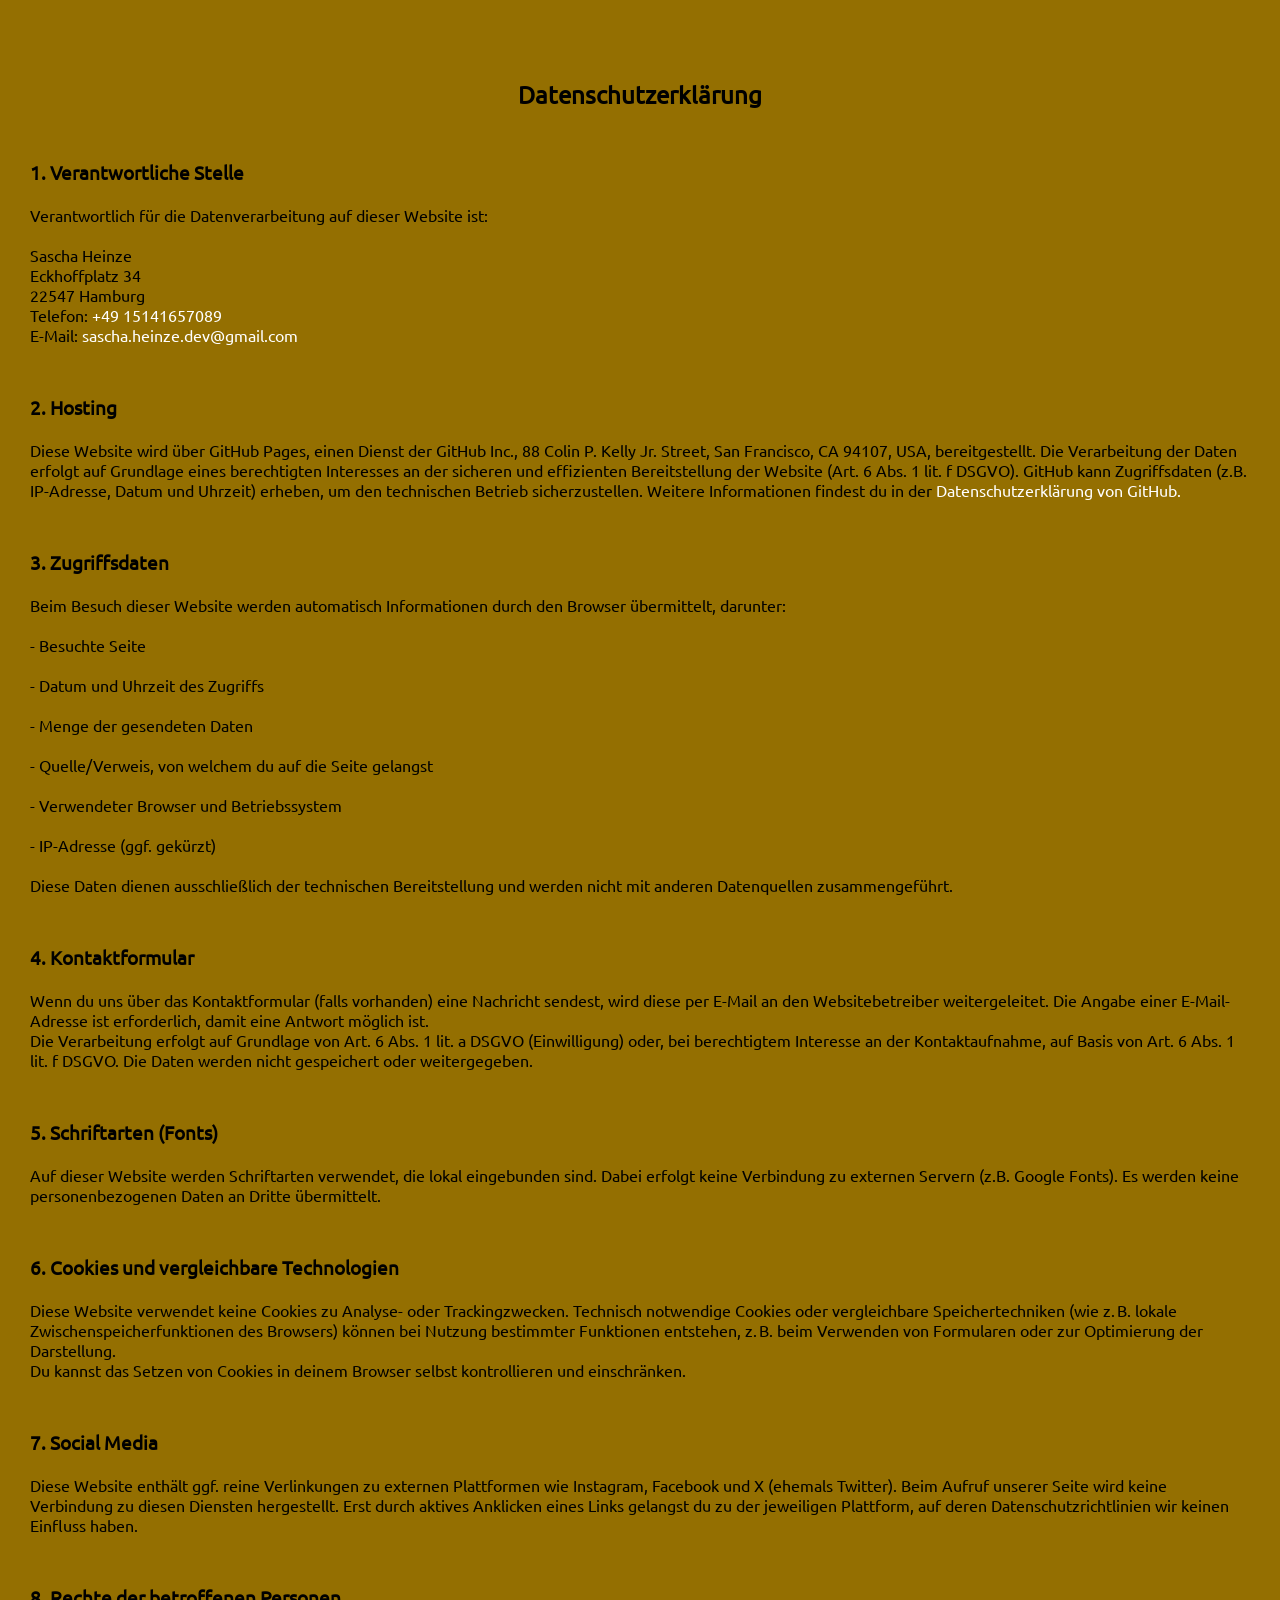
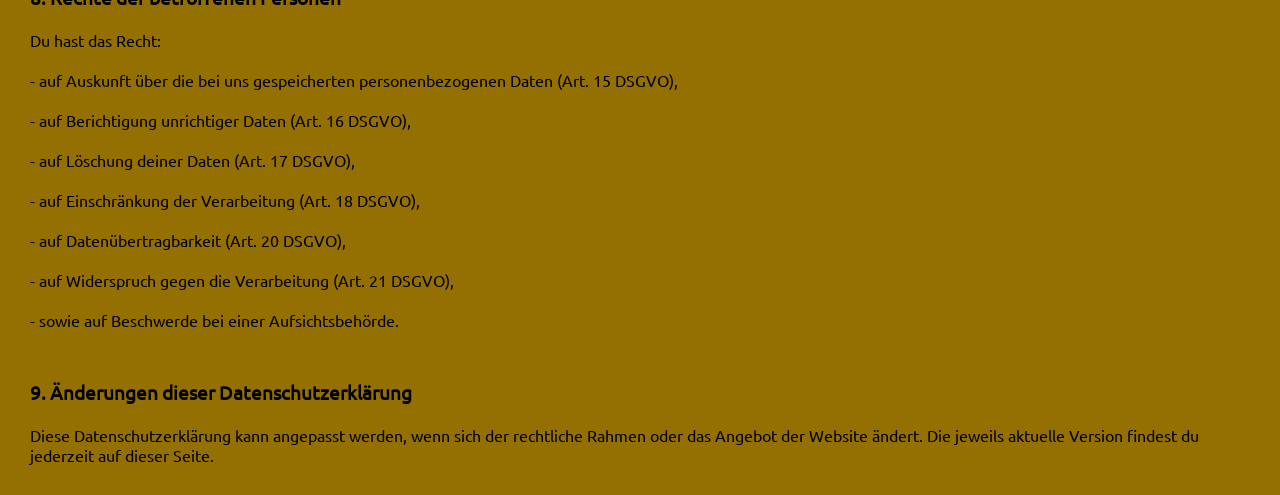
<file: datenschutz.html>
<!DOCTYPE html>
<html lang="en">
  <head>
    <meta charset="UTF-8" />
    <meta name="viewport" content="width=device-width, initial-scale=1.0" />
    <title>Datenschutz</title>
    <link rel="stylesheet" href="./style.css" />
    <link rel="stylesheet" href="./styles/assets.css" />
    <link rel="stylesheet" href="./styles/standard.css" />
    <link rel="stylesheet" href="./styles/fonts.css" />
    <link rel="icon" type="image/png" href="./assets/icons/pepe.png" />
    <script src="script.js" defer></script>
  </head>
  <body>
    <main>
      <section class="impressum_data_protection_container">
        <h2>Datenschutzerklärung</h2>
        <h3>1. Verantwortliche Stelle</h3>
        <p>
          Verantwortlich für die Datenverarbeitung auf dieser Website ist:<br /><br />

          Sascha Heinze<br />
          Eckhoffplatz 34<br />
          22547 Hamburg<br />

          Telefon: <a href="tel:+4915141657089">+49 15141657089</a><br />
          E-Mail:
          <a href="mailto:sascha.heinze.dev@gmail.com">sascha.heinze.dev@gmail.com</a>
        </p>

        <h3>2. Hosting</h3>
        <p>
          Diese Website wird über GitHub Pages, einen Dienst der GitHub Inc., 88 Colin P. Kelly Jr. Street, San Francisco, CA 94107, USA,
          bereitgestellt. Die Verarbeitung der Daten erfolgt auf Grundlage eines berechtigten Interesses an der sicheren und effizienten
          Bereitstellung der Website (Art. 6 Abs. 1 lit. f DSGVO). GitHub kann Zugriffsdaten (z.B. IP-Adresse, Datum und Uhrzeit) erheben,
          um den technischen Betrieb sicherzustellen. Weitere Informationen findest du in der
          <a href="https://docs.github.com/de/site-policy/privacy-policies/github-general-privacy-statement"
            >Datenschutzerklärung von GitHub.</a
          >
        </p>

        <h3>3. Zugriffsdaten</h3>
        <p>
          Beim Besuch dieser Website werden automatisch Informationen durch den Browser übermittelt, darunter:<br /><br />

          - Besuchte Seite<br /><br />

          - Datum und Uhrzeit des Zugriffs<br /><br />

          - Menge der gesendeten Daten<br /><br />

          - Quelle/Verweis, von welchem du auf die Seite gelangst<br /><br />

          - Verwendeter Browser und Betriebssystem<br /><br />

          - IP-Adresse (ggf. gekürzt)<br /><br />

          Diese Daten dienen ausschließlich der technischen Bereitstellung und werden nicht mit anderen Datenquellen zusammengeführt.
        </p>
        <h3>4. Kontaktformular</h3>
        <p>
          Wenn du uns über das Kontaktformular (falls vorhanden) eine Nachricht sendest, wird diese per E-Mail an den Websitebetreiber
          weitergeleitet. Die Angabe einer E-Mail-Adresse ist erforderlich, damit eine Antwort möglich ist.
          <br />Die Verarbeitung erfolgt auf Grundlage von Art. 6 Abs. 1 lit. a DSGVO (Einwilligung) oder, bei berechtigtem Interesse an der
          Kontaktaufnahme, auf Basis von Art. 6 Abs. 1 lit. f DSGVO. Die Daten werden nicht gespeichert oder weitergegeben.
        </p>
        <h3>5. Schriftarten (Fonts)</h3>
        <p>
          Auf dieser Website werden Schriftarten verwendet, die lokal eingebunden sind. Dabei erfolgt keine Verbindung zu externen Servern
          (z.B. Google Fonts). Es werden keine personenbezogenen Daten an Dritte übermittelt.
        </p>
        <h3>6. Cookies und vergleichbare Technologien</h3>
        <p>
          Diese Website verwendet keine Cookies zu Analyse- oder Trackingzwecken. Technisch notwendige Cookies oder vergleichbare
          Speichertechniken (wie z. B. lokale Zwischenspeicherfunktionen des Browsers) können bei Nutzung bestimmter Funktionen entstehen,
          z. B. beim Verwenden von Formularen oder zur Optimierung der Darstellung.<br />
          Du kannst das Setzen von Cookies in deinem Browser selbst kontrollieren und einschränken.
        </p>
        <h3>7. Social Media</h3>
        <p>
          Diese Website enthält ggf. reine Verlinkungen zu externen Plattformen wie Instagram, Facebook und X (ehemals Twitter). Beim Aufruf
          unserer Seite wird keine Verbindung zu diesen Diensten hergestellt. Erst durch aktives Anklicken eines Links gelangst du zu der
          jeweiligen Plattform, auf deren Datenschutzrichtlinien wir keinen Einfluss haben.
        </p>
        <h3>8. Rechte der betroffenen Personen</h3>
        <p>
          Du hast das Recht:<br /><br />

          - auf Auskunft über die bei uns gespeicherten personenbezogenen Daten (Art. 15 DSGVO),<br /><br />

          - auf Berichtigung unrichtiger Daten (Art. 16 DSGVO),<br /><br />

          - auf Löschung deiner Daten (Art. 17 DSGVO),<br /><br />

          - auf Einschränkung der Verarbeitung (Art. 18 DSGVO),<br /><br />

          - auf Datenübertragbarkeit (Art. 20 DSGVO),<br /><br />

          - auf Widerspruch gegen die Verarbeitung (Art. 21 DSGVO),<br /><br />

          - sowie auf Beschwerde bei einer Aufsichtsbehörde.
        </p>
        <h3>9. Änderungen dieser Datenschutzerklärung</h3>
        <p>
          Diese Datenschutzerklärung kann angepasst werden, wenn sich der rechtliche Rahmen oder das Angebot der Website ändert. Die jeweils
          aktuelle Version findest du jederzeit auf dieser Seite.
        </p>
      </section>
    </main>
  </body>
</html>
</file>
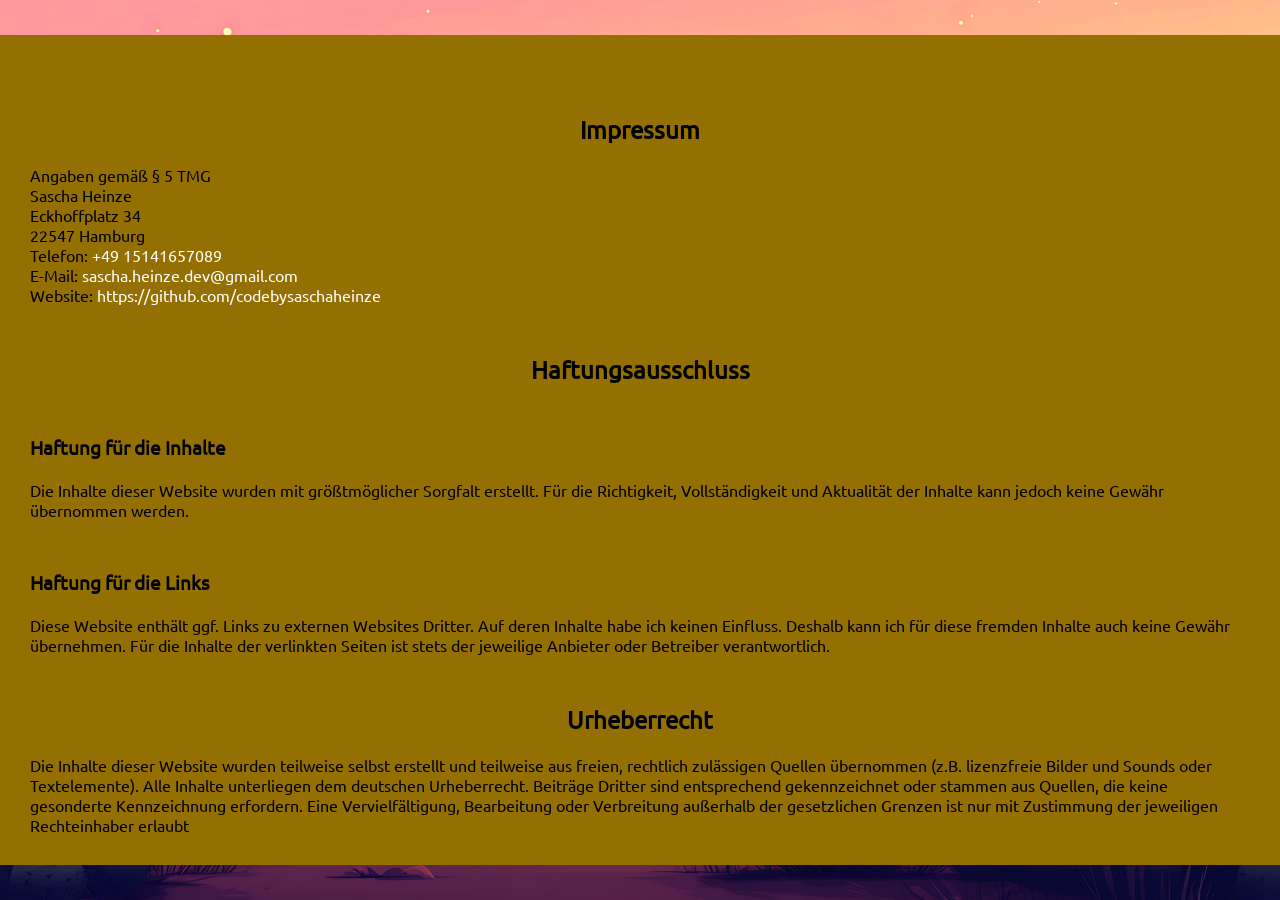
<file: impressum.html>
<!DOCTYPE html>
<html lang="en">

<head>
  <meta charset="UTF-8" />
  <meta name="viewport" content="width=device-width, initial-scale=1.0" />
  <title>Impressum</title>
  <link rel="stylesheet" href="./style.css" />
    <link rel="stylesheet" href="./styles/assets.css" />
    <link rel="stylesheet" href="./styles/standard.css" />
    <link rel="stylesheet" href="./styles/fonts.css" />
    <link rel="icon" type="image/png" href="./assets/icons/pepe.png" />
  <script src="script.js" defer></script>
</head>

<body>
      
    </div>
  </header>
  <main>
  <section class="impressum_data_protection_container">
      
        <h2>Impressum</h2>
        <p>Angaben gemäß § 5 TMG</p>
        <p>
          Sascha Heinze<br />
          Eckhoffplatz 34<br />
          22547 Hamburg
        </p>
        <p>
          Telefon: <a href="tel:+4915141657089">+49 15141657089</a><br />
          E-Mail:
          <a href="mailto:sascha.heinze.dev@gmail.com">sascha.heinze.dev@gmail.com</a><br />
          Website:
          <a href="https://github.com/codebysaschaheinze" target="_blank"
            rel="noopener noreferrer">https://github.com/codebysaschaheinze</a>
        </p>

        <h2>Haftungsausschluss</h2>
        <h3>Haftung für die Inhalte</h3>
        <p>
          Die Inhalte dieser Website wurden mit größtmöglicher Sorgfalt erstellt.
          Für die Richtigkeit, Vollständigkeit und Aktualität der Inhalte kann
          jedoch keine Gewähr übernommen werden.
        </p>
        <h3>Haftung für die Links</h3>
        <p>
          Diese Website enthält ggf. Links zu externen Websites Dritter. Auf deren
          Inhalte habe ich keinen Einfluss. Deshalb kann ich für diese fremden
          Inhalte auch keine Gewähr übernehmen. Für die Inhalte der verlinkten
          Seiten ist stets der jeweilige Anbieter oder Betreiber verantwortlich.
        </p>
        <h2>Urheberrecht</h2>
        <p>
          Die Inhalte dieser Website wurden teilweise selbst erstellt und
          teilweise aus freien, rechtlich zulässigen Quellen übernommen (z.B.
          lizenzfreie Bilder und Sounds oder Textelemente). Alle Inhalte unterliegen dem
          deutschen Urheberrecht. Beiträge Dritter sind entsprechend
          gekennzeichnet oder stammen aus Quellen, die keine gesonderte
          Kennzeichnung erfordern. Eine Vervielfältigung, Bearbeitung oder
          Verbreitung außerhalb der gesetzlichen Grenzen ist nur mit Zustimmung
          der jeweiligen Rechteinhaber erlaubt
        </p>
        </section>
  </main>
  </html>
</file>
<file: style.css>
.main_content_container {
  margin-top: 100px;
  margin-bottom: 60px;
  max-width: 1920px;
}

.impressum_data_protection_container {
  padding: 30px;
  background-color: rgb(148, 111, 1);
}

.canvas_container {
  position: relative;
}

.overlay_1 {
  position: absolute;
  inset: 0;
  background: url("assets/imgs/5_background/start-background.png");
  background-position: center;
  background-size: 101%;
  z-index: 5;
}

.overlay_1::before {
  content: "";
  position: absolute;
  inset: 0;
}

.overlay-inner {
  position: relative;
  z-index: 1;
  width: 100%;
  height: 100%;
  display: flex;
  flex-direction: column;
  align-items: center;
  justify-content: center;
}

.menu-buttons {
  display: flex;
  align-items: center;
  justify-content: center;
}

.menu-btn {
  margin-top: 150px;
  width: 120px;
  height: auto;
  cursor: pointer;
  user-select: none;
  transition: transform 120ms ease, filter 120ms ease;
}
.menu-btn:hover {
  transform: scale(1.02);
  filter: brightness(1.1);
}
.menu-btn:active {
  transform: translateY(0);
  filter: brightness(0.95);
}

.controls-row {
  display: flex;
  flex-direction: row;
  align-items: center;
  gap: 16px;
  margin-top: 40px;
  background-color: rgba(0, 0, 0, 0.35);
  padding-right: 10px;
  padding-left: 10px;
  border-radius: 8px;
}

.volume-block {
  display: flex;
  align-items: center;
  gap: 8px;
  color: #ffffff;
  font-family: var(--hud-font, "Rye", "Rockwell", serif);
  flex: 1 1 auto;
  min-width: 320px;
}

.volume-block > span:first-child {
  min-width: 70px;
  text-align: left;
}

#volume-slider {
  flex: 1 1 240px;
  min-width: 140px;
}

.hidden {
  display: none;
}

.settings-btn {
  position: absolute;
  top: 12px;
  right: 12px;
  z-index: 8;
  width: 40px;
  height: 40px;
  border: none;
  border-radius: 10px;
  background: rgba(0, 0, 0, 0.45);
  color: #fff;
  font-size: 20px;
  line-height: 40px;
  cursor: pointer;
  display: flex;
  align-items: center;
  justify-content: center;
  transition: transform 0.12s ease, filter 0.12s ease, background 0.12s ease;
}

.settings-btn:hover {
  transform: translateY(-1px);
  filter: brightness(1.1);
}

.settings-btn:active {
  transform: scale(1.05);
  filter: brightness(0.95);
}

.settings-btn img {
  width: 100%;
  height: 100%;
  object-fit: contain;
}

.settings-inner {
  background-image: url("assets/imgs/extras/setting-background.png");
  min-width: 280px;
  padding: 16px 18px;
  background: rgba(116, 33, 0, 0.705);
  color: #e8c602;
  font-family: var(--hud-font, "Rye", "Rockwell", serif);
  display: grid;
  gap: 12px;
  flex-direction: column;
  align-items: center;
  border: 1px solid rgba(255, 255, 255, 0.2);
}

.menu-link {
  width: 100%;
  padding: 10px 14px;
  border: 1px solid rgba(255, 255, 255, 0.25);
  border-radius: 10px;
  background: rgba(255, 255, 255, 0.08);
  color: #fff;
  cursor: pointer;
  text-align: center;
}
.menu-link.subtle {
  background: transparent;
  border-color: rgba(255, 255, 255, 0.15);
}
.menu-link:hover {
  filter: brightness(1.1);
}

.legal-links {
  display: flex;
  gap: 12px;
  align-items: center;
  white-space: nowrap;
  flex: 0 0 auto;
  color: #fff;
  font-family: var(--hud-font, "Rye", "Rockwell", serif);
}

.legal-links a {
  color: #ffffff;

  opacity: 0.9;
}

.legal-links a:hover {
  opacity: 1;
  text-decoration: underline;
}

.settings-fab {
  position: absolute;
  top: 22px;
  right: 22px;
  width: 50px;
  height: 50px;
  padding: 0;
  border: none;
  background: transparent;
  cursor: pointer;
  z-index: 25;
}

.settings-fab:hover {
  transform: scale(1.05);
  filter: brightness(1.1);
}

.settings-fab img {
  width: 100%;
  height: 100%;
  display: block;
  pointer-events: none;
}

.overlay_settings {
  position: absolute;
  inset: 0;
  display: grid;
  place-items: center;
  background: rgba(0, 0, 0, 0.45);
  z-index: 40;
}
.overlay_settings.hidden {
  display: none;
}

.settings-row {
  display: flex;
  gap: 16px;
  justify-content: center;
}

.settings-row button:hover {
  transform: scale(1.05);
}

.settings-row1 button:hover {
  transform: scale(1.05);
}

.settings-row1 {
  display: flex;
  flex-direction: column;
  gap: 16px;
  justify-content: center;
  align-items: center;
}

.settings-action {
  padding: 8px 14px;
  border-radius: 10px;
  background: rgba(116, 33, 0, 0.705);
  color: #e8c602;
  cursor: pointer;
}
.hidden {
  display: none;
}

.overlay_result {
  position: absolute;
  inset: 0;
  display: grid;
  place-items: center;
  z-index: 999;
  pointer-events: none;
  background: rgba(0, 0, 0, 0.25);
}

.overlay_result .result-inner {
  display: grid;
  place-items: center;
}

.overlay_result .result-inner img {
  width: 0;
  opacity: 0;
  transform: scale(0.6);
}

.overlay_result.show .result-inner img {
  width: 420px;
  max-width: 80vw;
  height: auto;
  animation: result-pop 320ms ease-out forwards;
}

@keyframes result-pop {
  0% {
    opacity: 0;
    transform: scale(0.6);
  }
  60% {
    opacity: 1;
    transform: scale(1.06);
  }
  100% {
    opacity: 1;
    transform: scale(1);
  }
}

.hidden {
  display: none !important;
}

.mute-btn {
  width: 40px;
  height: 40px;
  background: transparent;
  border: none;
  padding: 0;
  display: grid;
  place-items: center;
  cursor: pointer;
  transition: transform 120ms ease, filter 120ms ease;
}

.mute-btn:hover {
  transform: translateY(-1px);
  filter: brightness(1.1);
}
.mute-btn:active {
  transform: translateY(0);
  filter: brightness(0.95);
}

.mute-btn img {
  width: 24px;
  height: 24px;
  transform: scale(1.6);
  margin-right: 18px;
  transform-origin: center;
  pointer-events: none;
}

#volume-value {
  min-width: 40px;
  text-align: right;
}

#overlay-buttons {
  display: flex;
  flex-direction: row;
  justify-content: space-between;
  align-items: flex-end;
  position: absolute;
  top: 0;
  left: 0;
  width: 100%;
  height: 100%;
  z-index: 11;
}

.buttons-left {
  display: flex;
  flex-direction: row;
  align-items: center;
  justify-content: flex-start;
  padding-left: 30px;
  gap: 40px;
  opacity: 0.5;
}

.buttons-right {
  display: flex;
  flex-direction: row;
  align-items: center;
  justify-content: flex-end;
  padding-right: 48px;
  gap: 40px;
  opacity: 0.5;
}

.rotate-overlay {
  display: none;
}

@media (orientation: portrait) and (max-width: 1024px) {
  .rotate-overlay {
    position: fixed;
    inset: 0;
    display: flex;
    align-items: center;
    justify-content: center;
    padding: 24px;
    background: #000;
    color: #fff;
    z-index: 10000;
    text-align: center;
    font-family: var(--hud-font, "Rye", "Rockwell", serif);
    font-size: clamp(18px, 4vw, 28px);
  }
  .canvas_container {
    display: none !important;
  }
}

@media (orientation: landscape) and (max-width: 1024px) {
  html,
  body {
    margin: 0;
    height: 100%;
    overflow: hidden;
    background: #000;
  }

  .canvas_container {
    position: fixed;
    inset: 0;
    display: grid;
    place-items: center;
    background: #000;
  }

  #canvas {
    width: 100vw;
    height: 100vh;
    display: block;
    object-fit: fill;
  }

  .overlay_1 {
    position: absolute;
    inset: 0;
    background-size: 100% 100%;
  }

  .overlay-inner {
    transform-origin: center;
    transform: scaleX(calc(100dvw / 720)) scaleY(calc(100dvh / 480));
  }

  .overlay_settings,
  .overlay_result {
    position: absolute;
    inset: 0;
  }
}

#overlay-buttons button {
  touch-action: none;
  user-select: none;
}

.overlay_result.show {
  pointer-events: auto;
}

.result-actions {
  display: flex;
  gap: 12px;
  margin-top: 12px;
}

.result-actions .settings-action:hover {
  transform: scale(1.05);
}

.legal-inner {
  width: min(720px, 90vw);
}

.legal-body {
  max-height: 60vh;
  overflow: auto;
  text-align: left;
  line-height: 1.45;
  padding: 12px;
  border-radius: 8px;
  background: rgba(0, 0, 0, 0.35);
}
.legal-body a {
  color: #fff;
  text-decoration: underline;
}
</file>
<file: styles/assets.css>
h1 {
  text-align: center;
}

h2 {
  text-align: center;
}

.impressum_data_protection_container h2 {
  margin-top: 50px;
  margin-bottom: 20px;
}

.impressum_data_protection_container h3 {
  margin-top: 50px;
  margin-bottom: 20px;
}

#overlay-buttons button {
  width: 55px;
  height: 55px;
  background: transparent;
  border: none;
}

#overlay-buttons img {
  width: 55px;
  height: 55px;
  cursor: pointer;
}

#overlay-buttons img:hover {
  transform: scale(1.1);
}

#button-left,
#button-throw {
  margin-bottom: 50px;
}
</file>
<file: styles/standard.css>
* {
  box-sizing: border-box;
  margin: 0;
  scroll-behavior: smooth;
}

body {
  background-image: url(../assets/imgs/5_background/big-background.jpg);
  background-size: cover;
  background-position: center;
  margin: 0;
  display: flex;
  min-height: 100vh;
  display: flex;
  flex-direction: column;
  justify-content: center;
  align-items: center;
  font-family: "ubuntu", sans-serif;
}

a {
  text-decoration: none;
  color: rgb(255, 255, 255);
}

a:hover {
  text-decoration: underline;
}

canvas {
  background-color: black;
}
</file>
<file: styles/fonts.css>
@font-face {
  font-family: "ubuntu";
  src: url("../assets/fonts/ubuntu_regular.ttf") format("truetype");
  font-weight: normal;
  font-style: normal;
}
</file>
